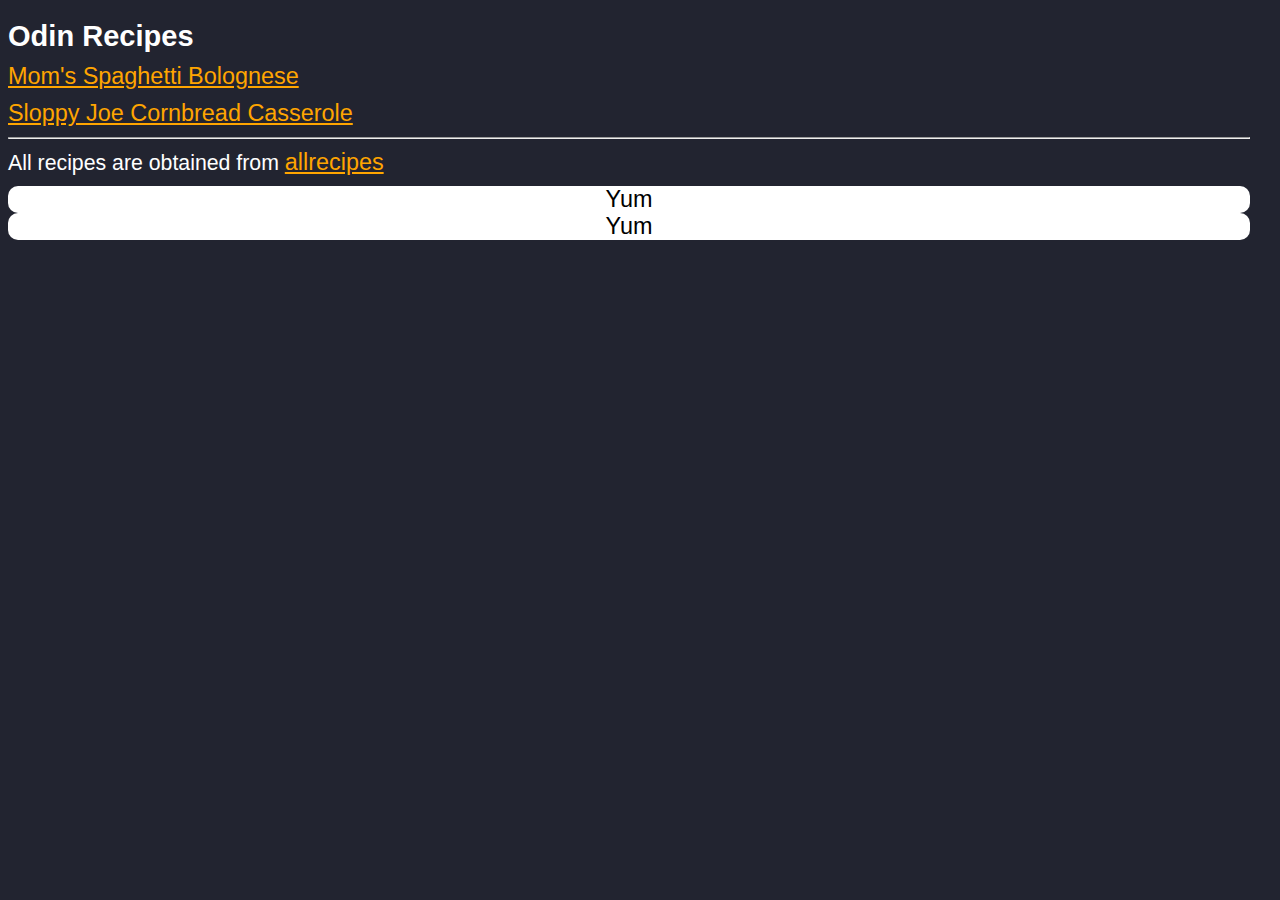
<file: index.html>
<!DOCTYPE html>
<html lang="en">
<head>
    <meta charset="UTF-8">
    <meta name="viewport" content="width=device-width, initial-scale=1.0">
    <link rel="stylesheet" href="styles.css">
    <link rel="icon" type="image/x-icon" href="img/favicon.ico">
    <title>Odin-Recipes Homepage</title>
</head>
<body>
   <h1>Odin Recipes</h1>
   
    <p><a href="recipes/spaghetti-bol.html" target="_blank">Mom's Spaghetti Bolognese</a></p>
    <p><a href="recipes/cb-casserole.html" target="_blank">Sloppy Joe Cornbread Casserole</a></p>
   
   <hr>
   <p>All recipes are obtained from <a href="https://www.allrecipes.com/" target="_blank" rel="noopener noreferrer">allrecipes</a></p>

   <div class="yum">
    <p>Yum</p>
    <p>Yum</p>
   </div>
</body>
</html>
</file>
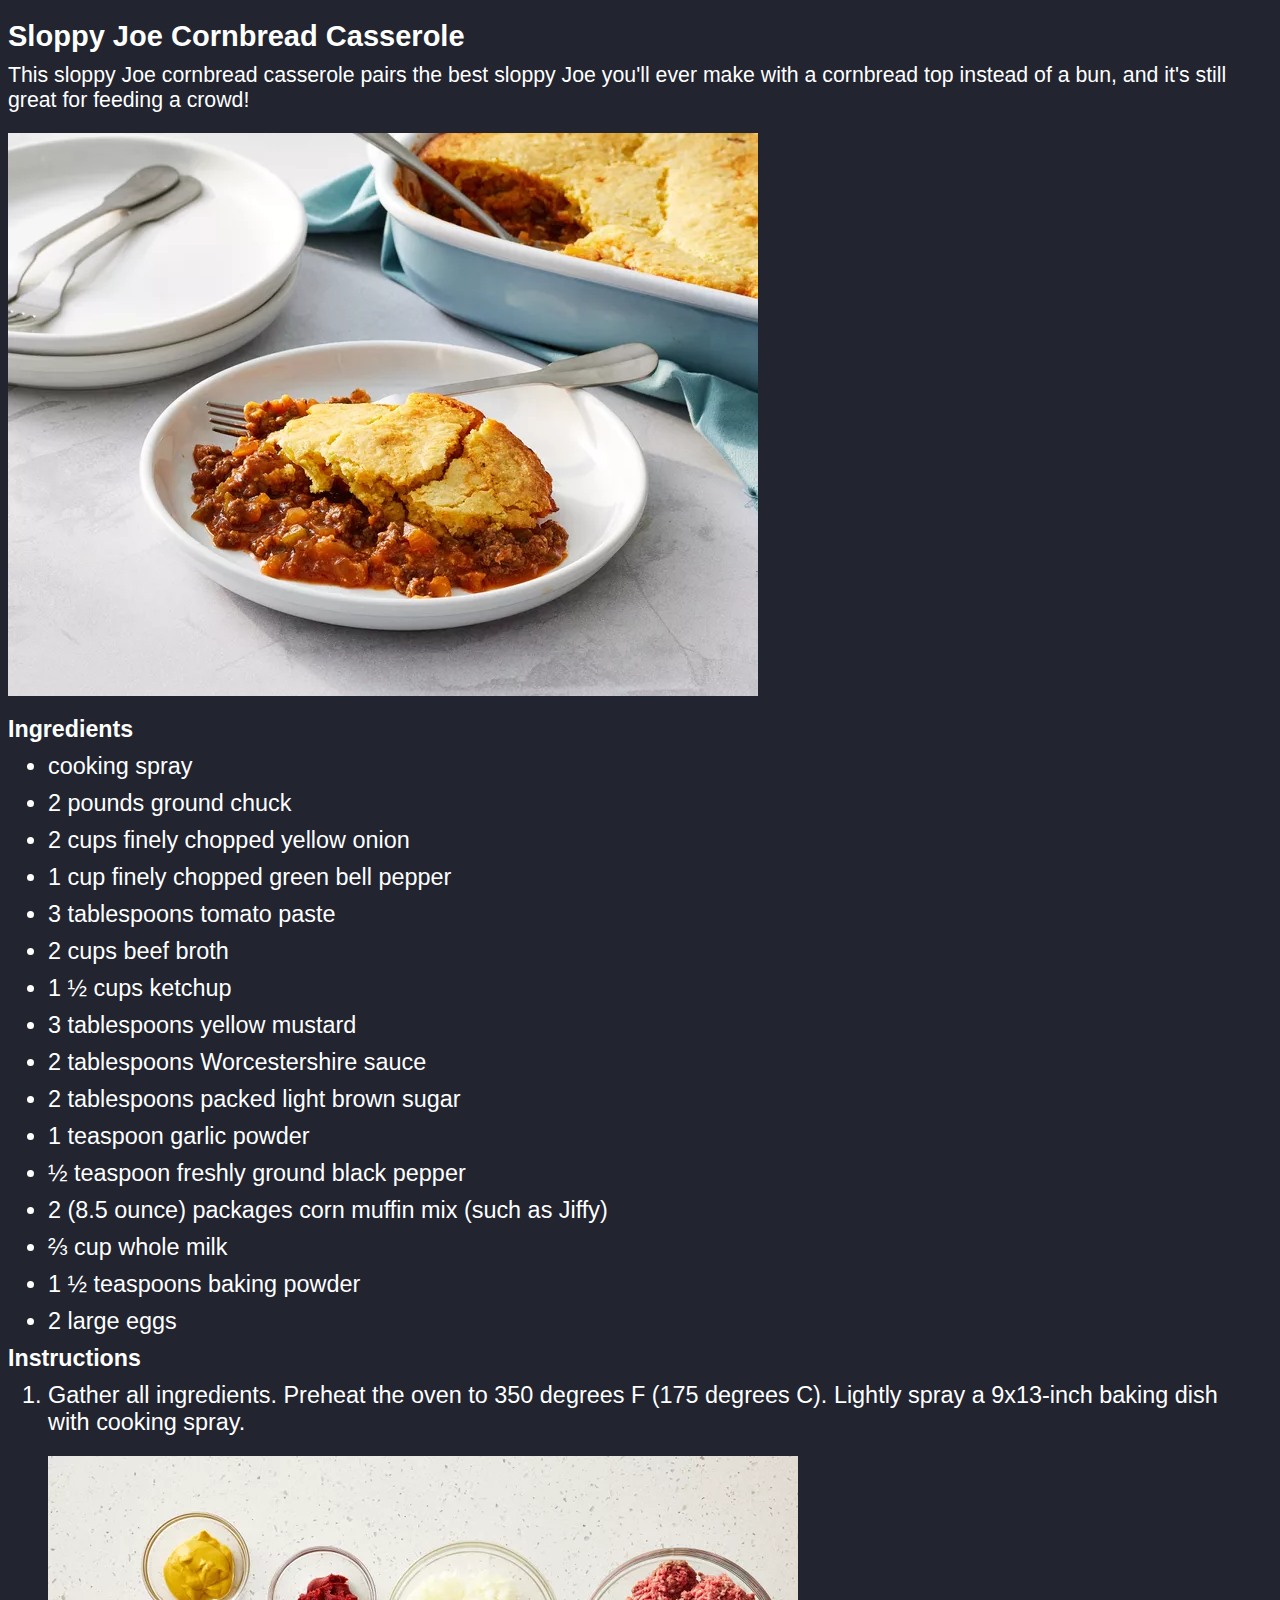
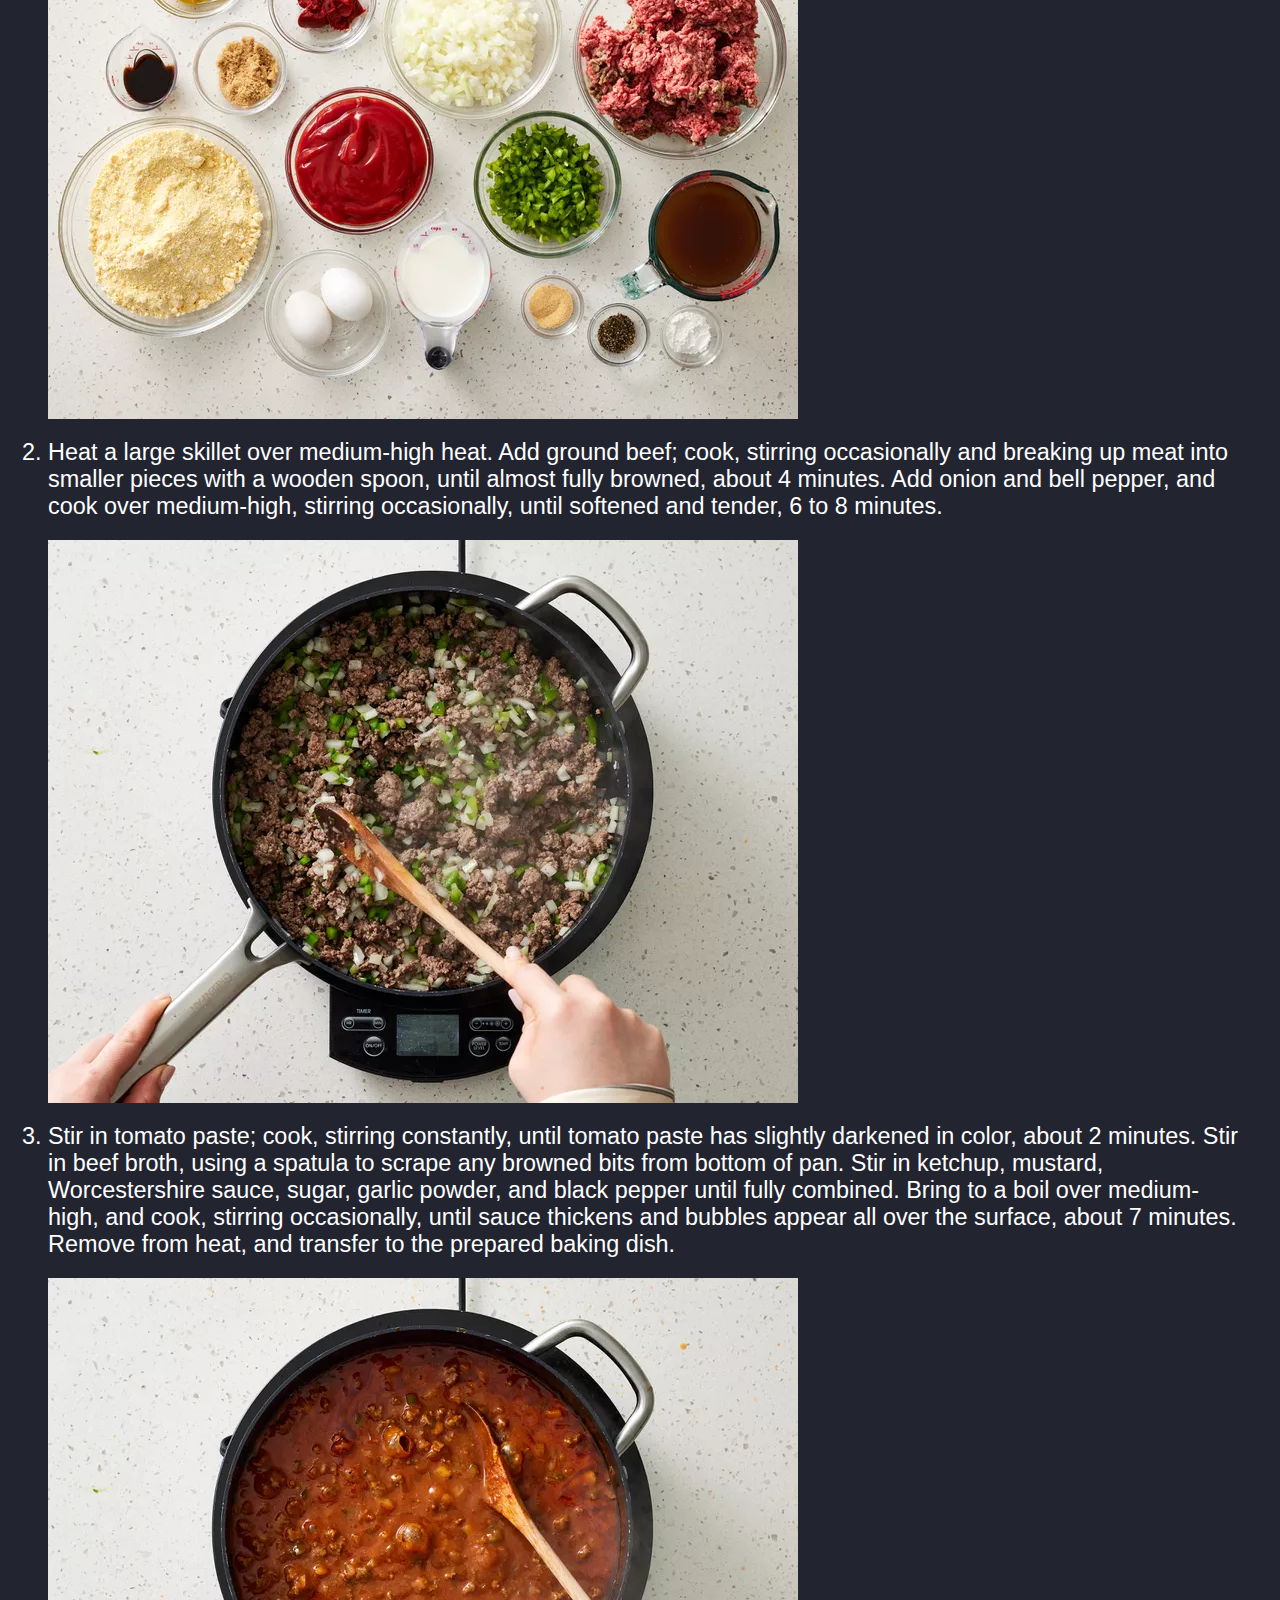
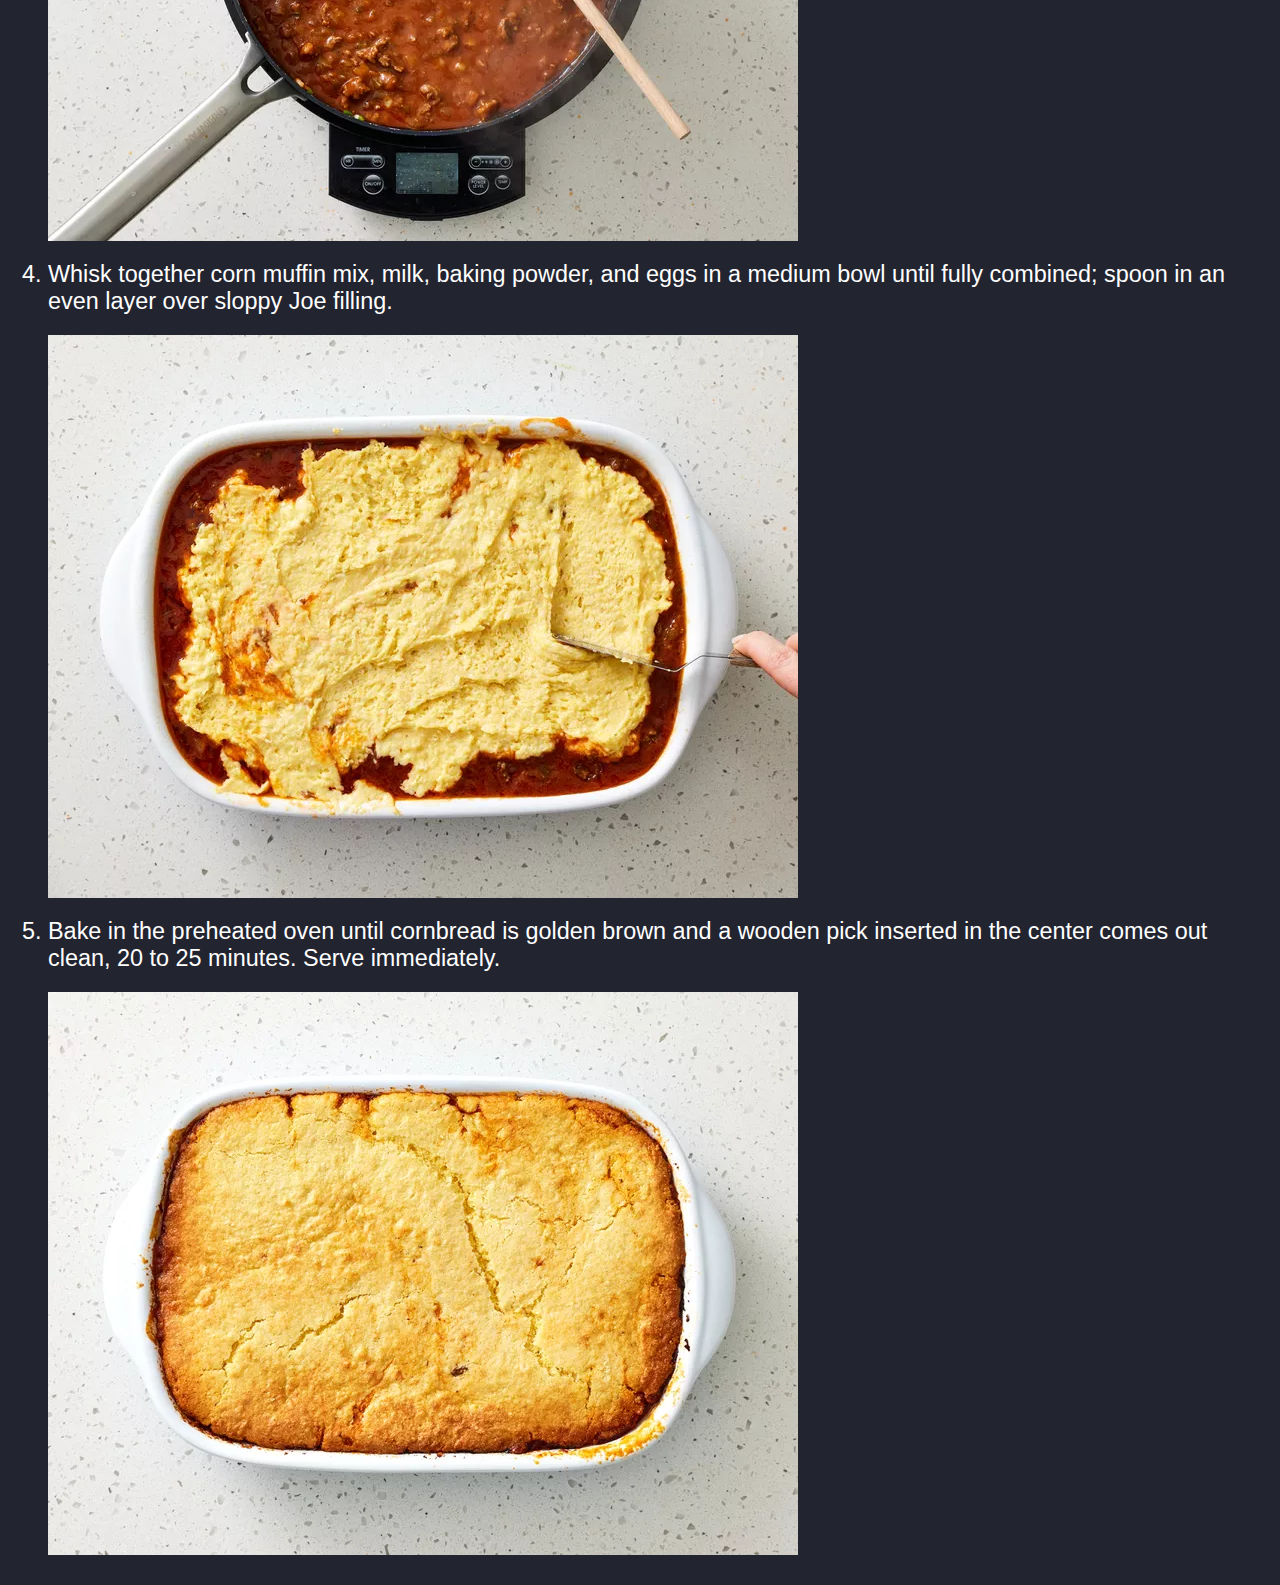
<file: recipes/cb-casserole.html>
<!DOCTYPE html>
<html lang="en">
<head>
    <meta charset="UTF-8">
    <meta name="viewport" content="width=device-width, initial-scale=1.0">
    <link rel="stylesheet" href="../styles.css">
    <title>Recipes - Sloppy Joe Cornbread Casserole</title>
</head>
<body>
    <h1>Sloppy Joe Cornbread Casserole</h1>
    
    <p>This sloppy Joe cornbread casserole pairs the best sloppy Joe you'll ever make with a cornbread top instead of a bun, and it's still great for feeding a crowd!</p>
    
    <div class="flex-container">
    <img src="../img/cbcass.webp" alt="Cornbread casserole falling apart on plate">
    </div>

    <h2>Ingredients</h2>
    <ul>
        <li>cooking spray</li>
        <li>2 pounds ground chuck</li>
        <li>2 cups finely chopped yellow onion</li>
        <li>1 cup finely chopped green bell pepper</li>
        <li>3 tablespoons tomato paste</li>
        <li>2 cups beef broth</li>
        <li>1 ½  cups ketchup</li>
        <li>3 tablespoons yellow mustard</li>
        <li>2 tablespoons Worcestershire sauce</li>
        <li>2 tablespoons packed light brown sugar</li>
        <li>1 teaspoon garlic powder</li>
        <li>½  teaspoon freshly ground black pepper</li>
        <li>2 (8.5 ounce) packages corn muffin mix (such as Jiffy)</li>
        <li>⅔ cup whole milk</li>
        <li>1 ½  teaspoons baking powder</li>
        <li>2 large eggs</li>
    </ul>
    

    <h2>Instructions</h2>
    
    <ol>
         <li>Gather all ingredients. Preheat the oven to 350 degrees F (175 degrees C). Lightly spray a 9x13-inch baking dish with cooking spray. 
            <br>
            <div class="flex-container">
            <img src="../img/cbcass-stp1.webp" alt="A top down view of all the listed ingredients above">
            </div>
         </li>
         <li>Heat a large skillet over medium-high heat. Add ground beef; cook, stirring occasionally and breaking up meat into smaller pieces with a wooden spoon, until almost fully browned, about 4 minutes. Add onion and bell pepper, and cook over medium-high, stirring occasionally, until softened and tender, 6 to 8 minutes.
            <br>
            <div class="flex-container">
            <img src="../img/cbcass-stp2.webp" alt="An image of what instruction 2 would look like">
            </div>
         </li>
          <li>Stir in tomato paste; cook, stirring constantly, until tomato paste has slightly darkened in color, about 2 minutes. Stir in beef broth, using a spatula to scrape any browned bits from bottom of pan. Stir in ketchup, mustard, Worcestershire sauce, sugar, garlic powder, and black pepper until fully combined. Bring to a boil over medium-high, and cook, stirring occasionally, until sauce thickens and bubbles appear all over the surface, about 7 minutes. Remove from heat, and transfer to the prepared baking dish.
            <br>
            <div class="flex-container">
            <img src="../img/cbcass-stp3.webp" alt="An image of what instruction 3 would look like">
            </div>
          </li>
         <li>Whisk together corn muffin mix, milk, baking powder, and eggs in a medium bowl until fully combined; spoon in an even layer over sloppy Joe filling.
            <br>
            <div class="flex-container">
            <img src="../img/cbcass-stp4.webp" alt="An image of what instruction 4 would look like">
            </div>
         </li>
         <li>Bake in the preheated oven until cornbread is golden brown and a wooden pick inserted in the center comes out clean, 20 to 25 minutes. Serve immediately.
            <br>
            <div class="flex-container">
            <img src="../img/cbcass-stp5.webp" alt="An image of what instruction 5 would look like">
            </div>
         </li>
     </ol>
</body>
</html>
</file>
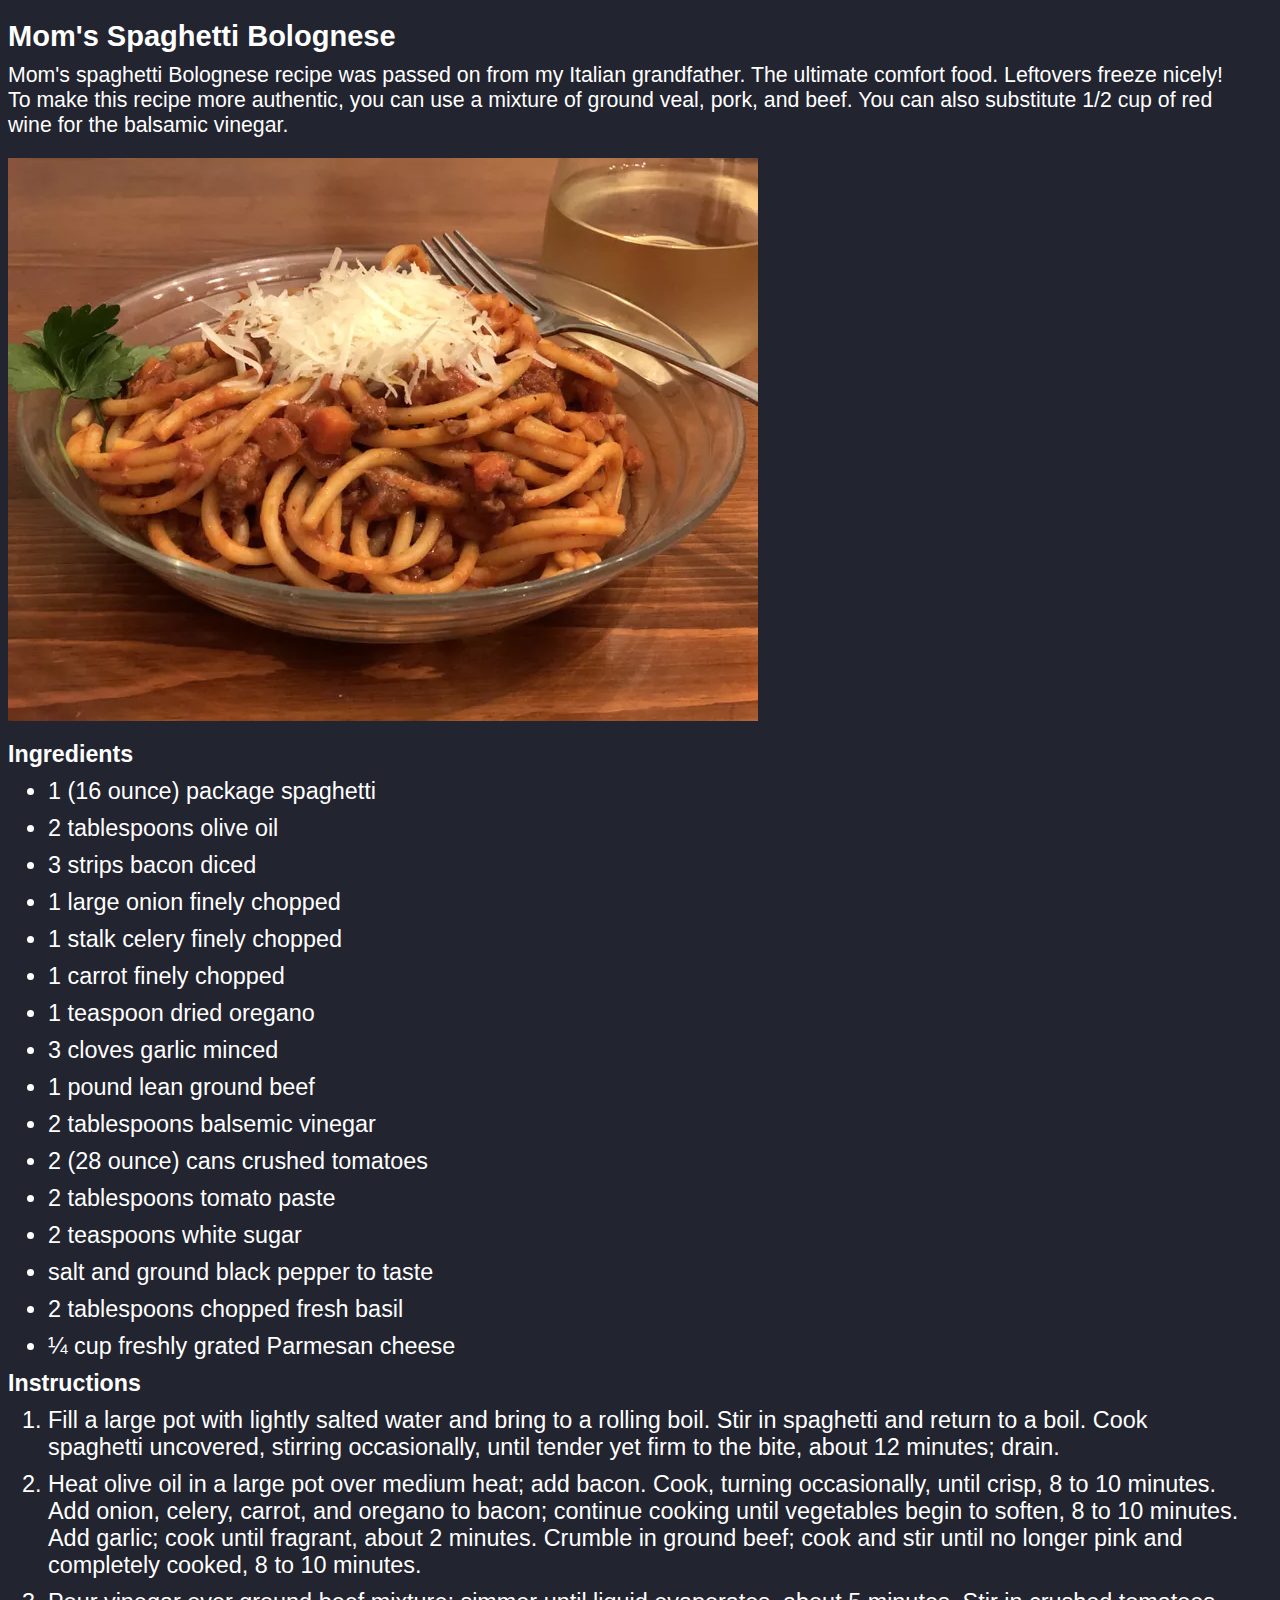
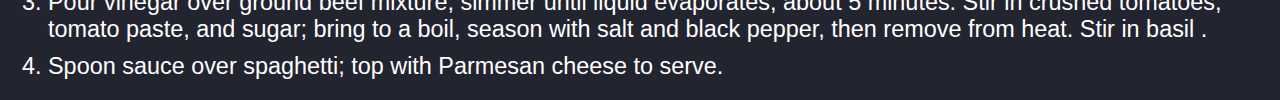
<file: recipes/spaghetti-bol.html>
<!DOCTYPE html>
<html lang="en">
<head>
    <meta charset="UTF-8">
    <meta name="viewport" content="width=device-width, initial-scale=1.0">
    <link rel="stylesheet" href="../styles.css">
    <title>Recipes - Mom's Spaghetti Bolognese</title>
</head>
<body>
    <h1>Mom's Spaghetti Bolognese</h1>

    <p>Mom's spaghetti Bolognese recipe was passed on from my Italian grandfather. The ultimate comfort food. Leftovers freeze nicely! To make this recipe more authentic, you can use a mixture of ground veal, pork, and beef. You can also substitute 1/2 cup of red wine for the balsamic vinegar.</p>
    <div class="flex-container">
        <img src="../img/spg.webp" alt="Picture of spaghetti bolognese with long noodles and grated cheese on top">
    </div>
    
    <h2>Ingredients</h2>
        <ul>
            <li>1 (16 ounce) package spaghetti</li>
            <li>2 tablespoons olive oil</li>
            <li>3 strips bacon diced</li>
            <li>1 large onion finely chopped</li>
            <li>1 stalk celery finely chopped</li>
            <li>1 carrot finely chopped</li>
            <li>1 teaspoon dried oregano</li>
            <li>3 cloves garlic minced</li>
            <li>1 pound lean ground beef</li>
            <li>2 tablespoons balsemic vinegar</li>
            <li>2 (28 ounce) cans crushed tomatoes</li>
            <li>2 tablespoons tomato paste</li>
            <li>2 teaspoons white sugar</li>
            <li>salt and ground black pepper to taste</li>
            <li>2 tablespoons chopped fresh basil</li>
            <li>¼ cup freshly grated Parmesan cheese</li>
        </ul>


        <h2>Instructions</h2>
        <ol>
            <li>Fill a large pot with lightly salted water and bring to a rolling boil. Stir in spaghetti and return to a boil. Cook spaghetti uncovered, stirring occasionally, until tender yet firm to the bite, about 12 minutes; drain.</li>
            <li>Heat olive oil in a large pot over medium heat; add bacon. Cook, turning occasionally, until crisp, 8 to 10 minutes. Add onion, celery, carrot, and oregano to bacon; continue cooking until vegetables begin to soften, 8 to 10 minutes. Add garlic; cook until fragrant, about 2 minutes. Crumble in ground beef; cook and stir until no longer pink and completely cooked, 8 to 10 minutes.</li>
            <li>Pour vinegar over ground beef mixture; simmer until liquid evaporates, about 5 minutes. Stir in crushed tomatoes, tomato paste, and sugar; bring to a boil, season with salt and black pepper, then remove from heat. Stir in basil .</li>
            <li>Spoon sauce over spaghetti; top with Parmesan cheese to serve. </li>
        </ol>

</body>
</html>
</file>
<file: styles.css>
html {
    background-color: rgb(34, 36, 48) 
}


* {
    color: white;
    font-family: sans-serif;
    font-size: 110%;
    margin-top: 10px;
    margin-right: 10px;
    margin-bottom: 10px;
}


a {
    color: orange;
}


h1 {
    font-size: 150%;
}

h2 {
    font-size: 120%;
}


.yum p {
    text-align: center;
    margin: 0;
    background-color: white;
    color: black;
    border-radius: 10px;
}


.flex-container {
    display: flex;
}
div img {
    flex-shrink: 1; 
    min-width: 50px;
}
</file>
